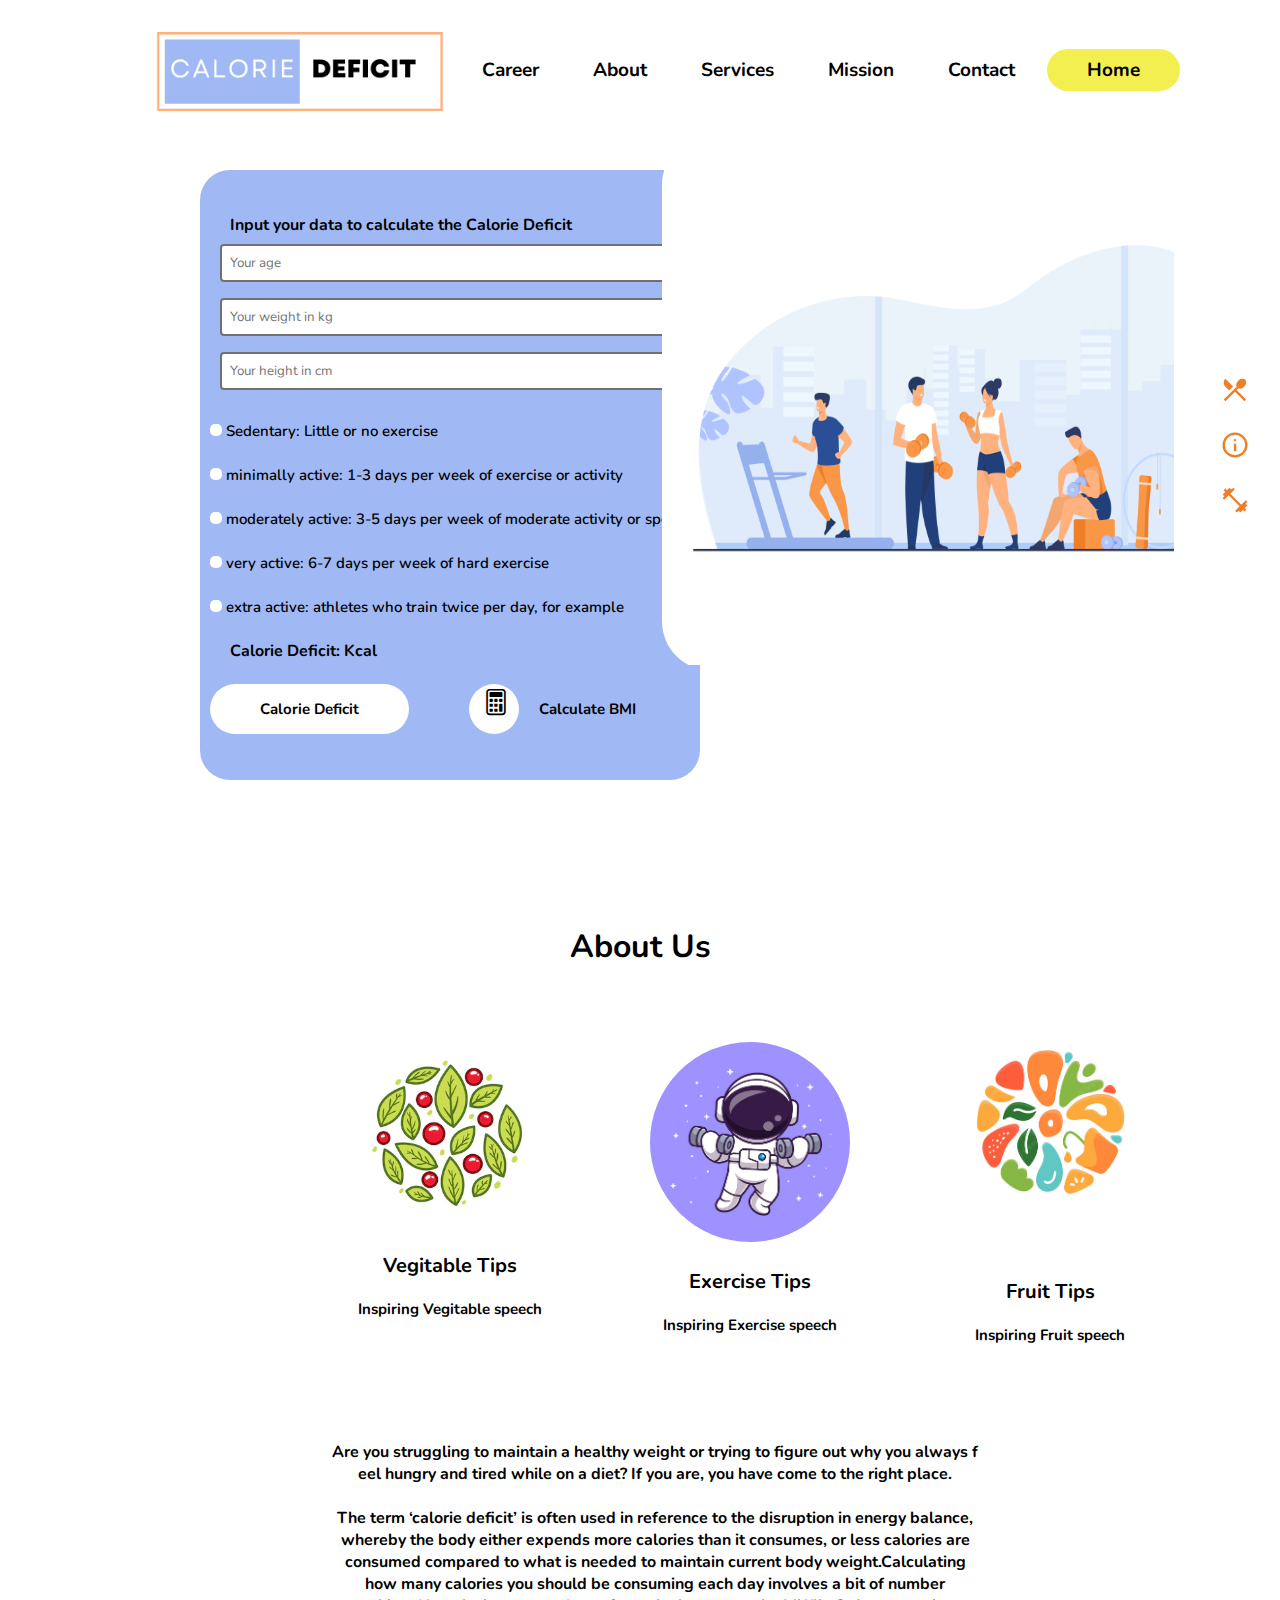
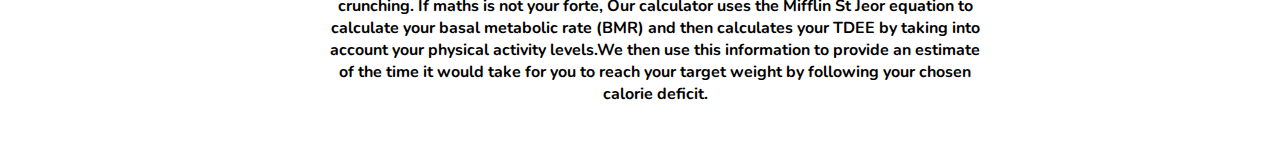
<file: Calorie Deficit/index.html>
<!DOCTYPE html>
<html lang="en">
<head>
	<title>Calorie deficit</title>
	<meta charset="UTF-8">
	<meta name="viewport" content="width=device-width, initial-scale=1">
    <link rel="stylesheet" type="text/css" href="style.css">
    <link href="https://fonts.googleapis.com/css?family=Nunito:400,600,700,800,900&display=swap" rel="stylesheet">
    <link href="https://stackpath.bootstrapcdn.com/font-awesome/4.7.0/css/font-awesome.min.css" rel="stylesheet">
    <link rel="stylesheet" href="https://cdn.jsdelivr.net/npm/bootstrap-icons@1.3.0/font/bootstrap-icons.css">
    <link rel="stylesheet" href="https://fonts.googleapis.com/css2?family=Material+Symbols+Outlined:opsz,wght,FILL,GRAD@48,400,0,0" />
    <link rel="stylesheet" href="style_2.css">
    <script src="script.js"></script>
    
</head>
<body>
	<div class="header">
     <div class="navbar">
         <div class="logo">
             <a href="#"><img src="images/image/logo.png"></a>
         </div>
         <div class="menu">
                <ul>
                    <li>Career</li>
                    <li><a href="#about">About</a></li>
                    <li>Services</li>
                    <li><a href="#about">Mission</a></li>
                    <li>Contact</li>
                </ul>
            
        </div>
        <div class="login-btn"><a href="index.html">Home</a></div>
     </div>   

     <div class="banner">
         <div class="app-text">
                <div class="content">
                    <br>
                    <br>
                <h4>Input your data to calculate the Calorie Deficit</h4>
            
                    <input class="input" type="number" placeholder="Your age" name="age" id="age"><br>
                    <input type="number" placeholder="Your weight in kg" name="weight" id="weight"><br>
                    <input type="number" placeholder="Your height in cm" name="height" id="height"><br><br>
                    
        
                    <div class="wrapper1"> 
                        <form action="#">
                            <input type="checkbox" class="box1" id="Sedentary" onclick="isChecked()">
                            <label for="vehicle1">Sedentary: Little or no exercise</label><br><br>
                        </form>
                    </div>
        
                    <div class="wrapper2"> 
                        <form action="#">
                            <input type="checkbox" class="box1" id="minimally" onclick="isChecked()">
                            <label for="vehicle1">minimally active: 1-3 days per week of exercise or activity</label><br><br>
                        </form>
                    </div>
        
                    <div class="wrapper3"> 
                        <form action="#">
                            <input type="checkbox" class="box1" id="moderately" onclick="isChecked()">
                            <label for="vehicle1">moderately active: 3-5 days per week of moderate activity or sports</label><br><br>
                        </form>
                    </div>
        
                    <div class="wrapper4"> 
                        <form action="#">
                            <input type="checkbox" class="box1" id="very" onclick="isChecked()">
                            <label for="vehicle1">very active: 6-7 days per week of hard exercise</label><br><br>
                        </form>
                    </div>
        
                    <div class="wrapper5"> 
                        <form action="#">
                            <input type="checkbox" class="box1" id="extra" onclick="isChecked()">
                            <label for="vehicle1">extra active: athletes who train twice per day, for example</label><br><br>
                        </form>
                    </div>
                   <h4>Calorie Deficit: <output name="result" id="result"></output> Kcal</h4><br>
                   <div class="btn-group">
                    <div class="signup-btn" value="Calculate" onclick="addNum()">Calorie Deficit</div>
                    <div class="play-btn">
                        <div class="play-btn-inner">
                            <i class="bi bi-calculator"></i>
                        </div>
                        <span>Calculate BMI</span>
                    </div>
                </div>
                </div>
                


         </div>
         <div class="app-picture">
            <img src="images/image/8225.jpg" width="700px" height="530">
         </div>
         
     </div>
   
     <div id = "about" class="about-services">
        <h1 id = "about">About Us</h1><br><br>
        <ul>
            <li>
                <img src="images/image/veg1.png">
                <br>
                <h1>Vegitable Tips</h1>
                <p>Inspiring Vegitable speech</p>
            </li>
            <li>
                <img src="images/image/ex1.png">
                <h1>Exercise Tips</h1>
                <p>Inspiring Exercise speech</p>
            </li>
            <li>
                <img src="images/image/fur2.png"><br><br><br>
                <h1>Fruit Tips</h1>
                <p>Inspiring Fruit speech</p> <br>
            </li>
        </ul>
         <br>
         <br><br>
         <h4 id="message">Are you struggling to maintain a healthy weight or trying to figure out why you always f
            eel hungry and tired while on a diet? If you are, you have come to the right place. </h4>  
            
            <br>
            <h4 id="message">The term ‘calorie deficit’ is often used in reference to the disruption in energy balance, whereby the 
                body either expends more calories than it consumes, or less calories are consumed compared to what is 
                needed to maintain current body weight.Calculating how many calories you should be consuming each day 
                involves a bit of number crunching. If maths is not your forte, Our calculator uses the Mifflin St Jeor 
                equation to calculate your basal metabolic rate (BMR) and then calculates your TDEE by taking into account your 
                physical activity levels.We then use this information to provide an estimate of the time it would take for you to 
                reach your target weight by following your chosen calorie deficit. </h4>  
         <br>
         <br>
     </div>

     <div class="social-icons">
         <ul>
            <li><a href="food.html"><i class=""><span class="material-symbols-outlined">restaurant_menu</span></i></a></li>
            <li><a href="mobile.html"><span class="material-symbols-outlined">info</span></a></li>
            <li><a href="video.html"><span class="material-symbols-outlined">fitness_center</span></a></li>
         </ul>
     </div>
    </div>
    
</body>
</html>
</file>
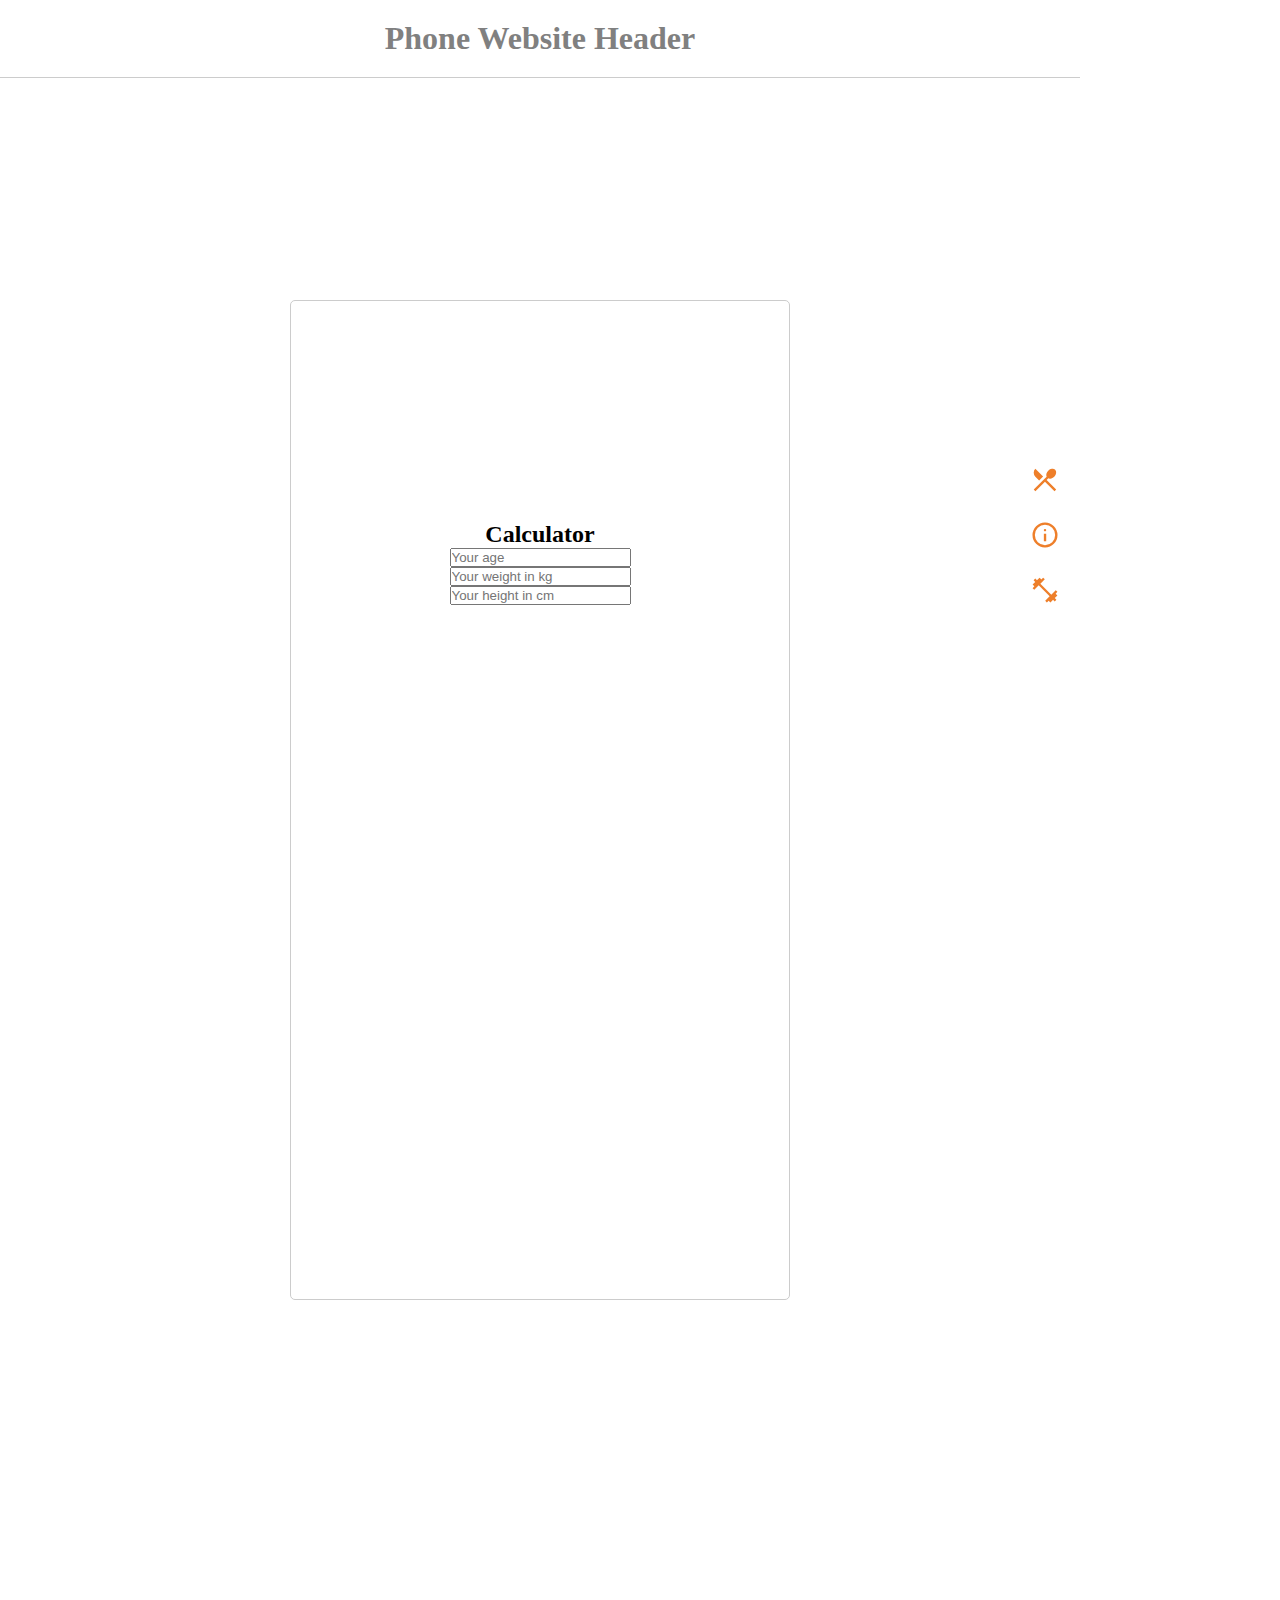
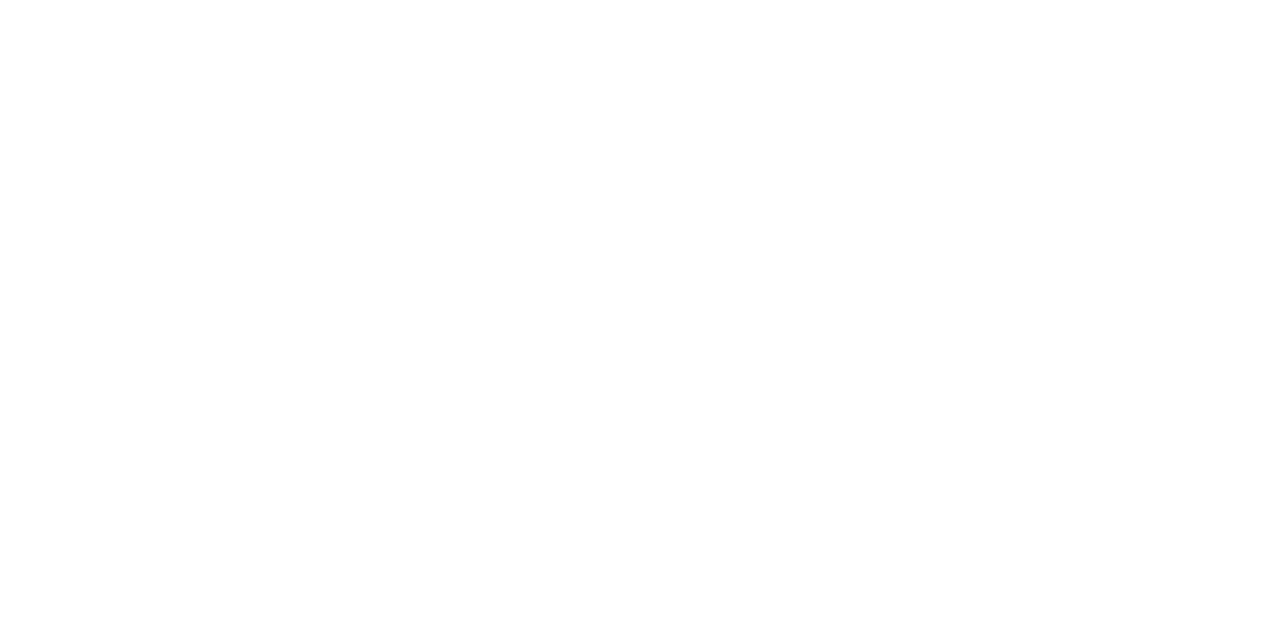
<file: Calorie Deficit/food/index.html>
<!DOCTYPE html>
<html lang="en">
<head>
  <meta charset="UTF-8">
  <meta name="viewport" content="width=device-width, initial-scale=1.0">
  <title>Phone Website Template</title>
  <link href="https://fonts.googleapis.com/css?family=Nunito:400,600,700,800,900&display=swap" rel="stylesheet">
  <link href="https://stackpath.bootstrapcdn.com/font-awesome/4.7.0/css/font-awesome.min.css" rel="stylesheet">
  <link rel="stylesheet" href="https://cdn.jsdelivr.net/npm/bootstrap-icons@1.3.0/font/bootstrap-icons.css">
  <link rel="stylesheet" href="https://fonts.googleapis.com/css2?family=Material+Symbols+Outlined:opsz,wght,FILL,GRAD@48,400,0,0" />
  <style>
    * {
  margin: 0;
  padding: 0;
  box-sizing: border-box;
}

header {
    top:0;
    left: 0%;
    width: 1080px;
    background-color: #ffffff;
    color: grey;
    text-align: center;
    padding: 20px;
    position: fixed;
    border-bottom: 1px solid #ccc;

}

.container {
    padding: 20px;
    margin-top: 200px;
}
.calculator{
text-align: center;
width: 500px;
height: 1000px;
border-radius: 5px;
border: 1px solid #ccc;
margin-top: 300px;
}
body{
    width: 1080px;
    height: 1920px;
}
.social-icons{
    text-decoration: none;
    position: fixed;
    left: 1020px;
    top: 50%;
}

.social-icons ul li{
    margin-top: 5px;
    text-align: center;
    list-style-type: none;
    cursor: pointer;
}

.social-icons ul li span{
    height: 50px;
    color: #ee7f2a;
    padding: 10px;
    display: block;
    font-size: 30px;
}

.social-icons ul li span:hover{
    transition: 0.4s;
    font-size: 50px;
    position: relative;
    border-radius: 50%;
    color: rgb(0, 0, 0)
}
  </style>
</head>
<body>
  <header>
    <h1>Phone Website Header</h1>
  </header>
  <center>
<div class="calculator">
    <div class="container">
        <h2>Calculator</h2>
        <input class="input" type="number" placeholder="Your age" name="age" id="age"><br>
        <input type="number" placeholder="Your weight in kg" name="weight" id="weight"><br>
        <input type="number" placeholder="Your height in cm" name="height" id="height"><br>
    </div>
</div>
</center>
<div class="social-icons">
    <ul>
       <li><span class="material-symbols-outlined" onclick="location='3_youtube/youtube.html'">restaurant_menu</span></li>
       <li><span class="material-symbols-outlined" onclick="location='3_youtube/youtube.html'">info</span></li>
       <li><span class="material-symbols-outlined" onclick="location='3_youtube/youtube.html'">fitness_center</span></li>
    </ul>
</div>


</body>
</html>
</file>
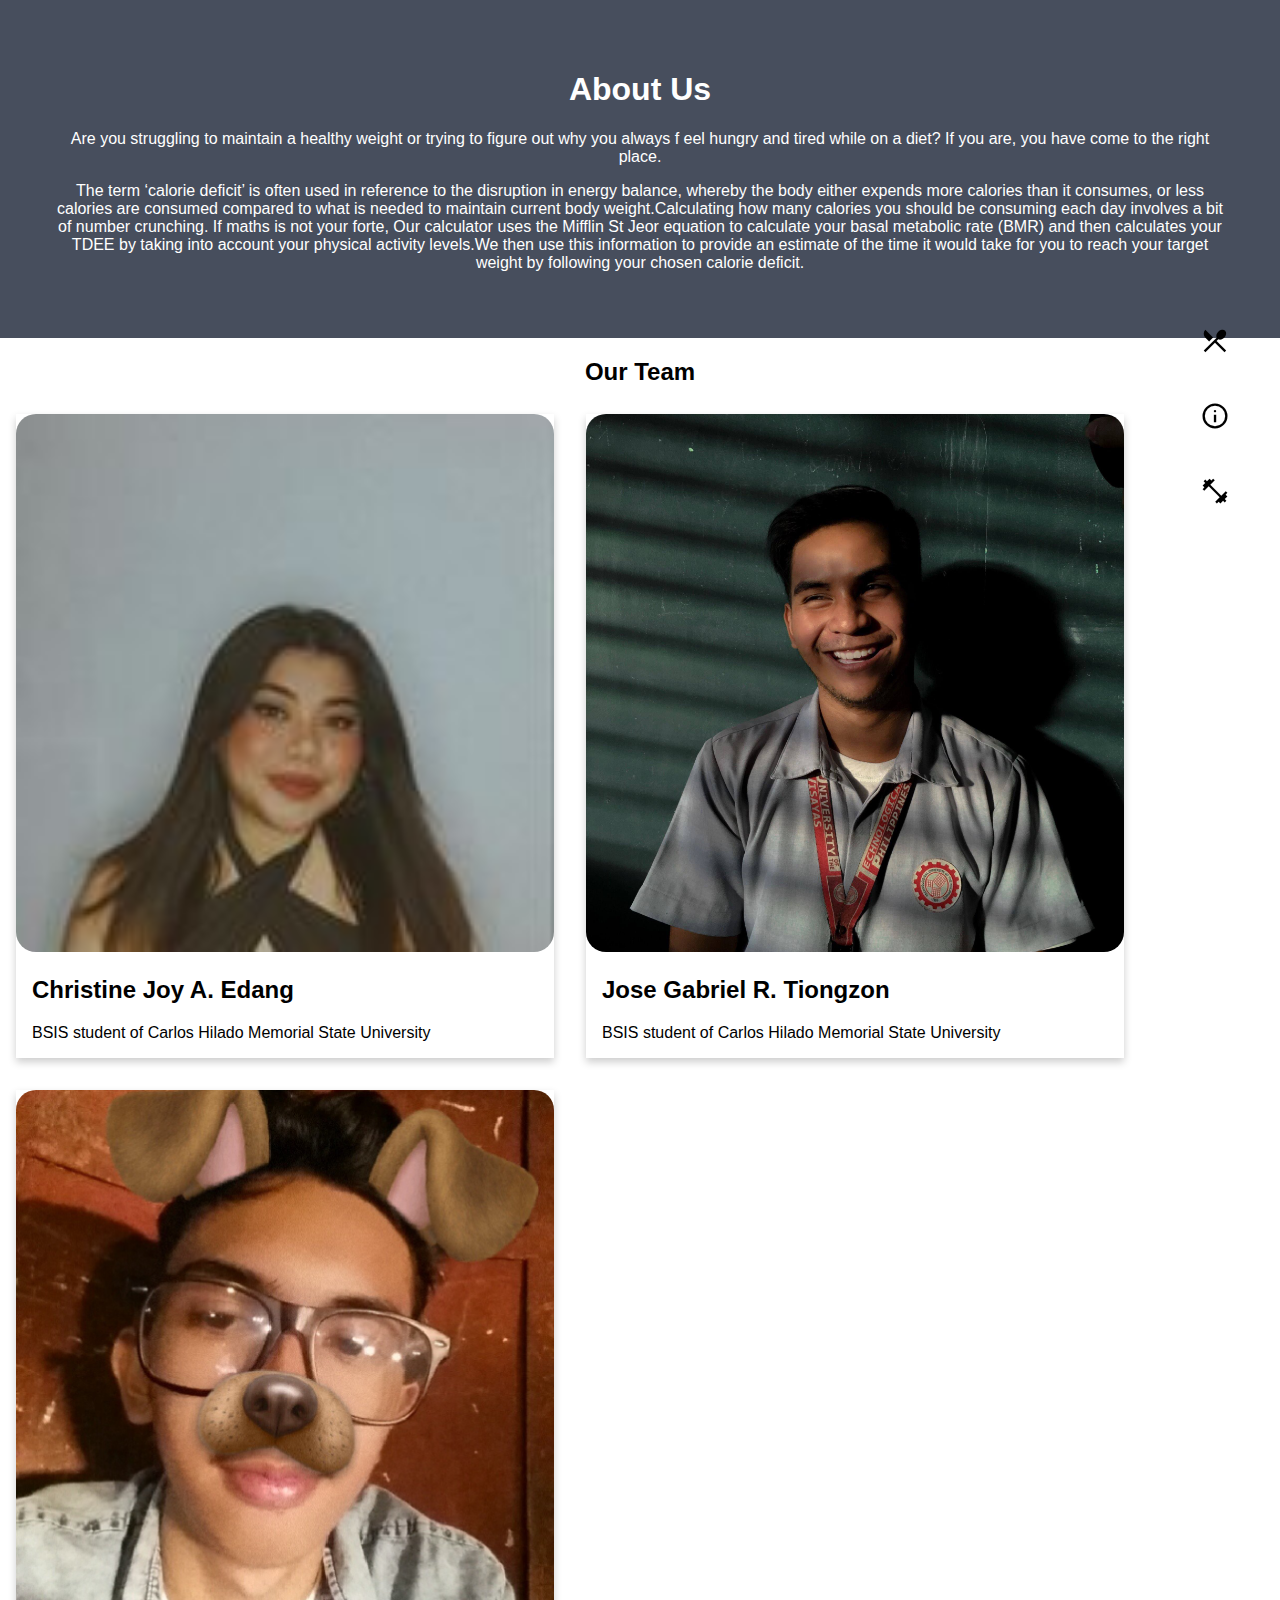
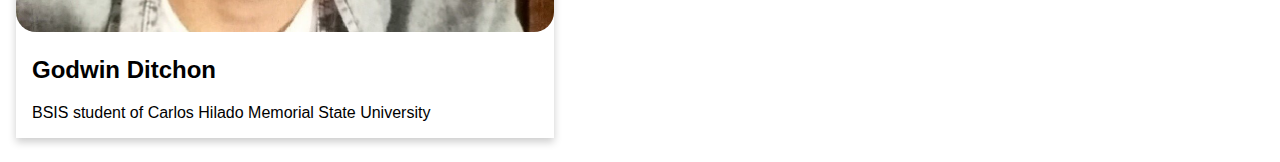
<file: Calorie Deficit/about.html>
<!DOCTYPE html>
<html>
<head>
    <link rel="stylesheet" href="https://fonts.googleapis.com/css2?family=Material+Symbols+Outlined:opsz,wght,FILL,GRAD@48,400,0,0" />
    <link rel="stylesheet" href="style_about.css">
<meta name="viewport" content="width=device-width, initial-scale=1">
<style>
body {
  font-family: Arial, Helvetica, sans-serif;
  margin: 0;
}

html {
  box-sizing: border-box;
}

*, *:before, *:after {
  box-sizing: inherit;
}

.column {
  float: left;
  width: 570px;
  margin-bottom: 16px;
  padding: 0 8px;
  
}
img{
  border-radius: 20px;
}
.card {
  box-shadow: 0 4px 8px 0 rgba(0, 0, 0, 0.2);
  margin: 8px;
}

.about-section {
  padding: 50px;
  text-align: center;
  background-color: #474e5d;
  color: white;
}

.container {
  padding: 0 16px;
}

.container::after, .row::after {
  content: "";
  clear: both;
  display: table;
}

.title {
  color: grey;
}

.button {
  border: none;
  outline: 0;
  display: inline-block;
  padding: 8px;
  color: white;
  background-color: #000;
  text-align: center;
  cursor: pointer;
  width: 100%;
}

.button:hover {
  background-color: #555;
}

@media screen and (max-width: 650px) {
  .column {
    width: 100%;
    display: block;
  }
}
</style>
</head>
<body>

<div class="about-section">
  <h1>About Us</h1>
  <p>Are you struggling to maintain a healthy weight or trying to figure out why you always f
    eel hungry and tired while on a diet? If you are, you have come to the right place. </p>
    
  <p>The term ‘calorie deficit’ is often used in reference to the disruption in energy balance, whereby the 
    body either expends more calories than it consumes, or less calories are consumed compared to what is 
    needed to maintain current body weight.Calculating how many calories you should be consuming each day 
    involves a bit of number crunching. If maths is not your forte, Our calculator uses the Mifflin St Jeor 
    equation to calculate your basal metabolic rate (BMR) and then calculates your TDEE by taking into account your 
    physical activity levels.We then use this information to provide an estimate of the time it would take for you to 
    reach your target weight by following your chosen calorie deficit.</p>
</div>

<h2 style="text-align:center">Our Team</h2>
<div class="row">
  <div class="column">
    <div class="card">
      <img src="images/ed.jpg" alt="Jane" style="width:100%">
      <div class="container">
        <h2>Christine Joy A. Edang</h2>
        <p class="title"></p>
        <p>BSIS student of Carlos Hilado Memorial State University</p>
      </div>
    </div>
  </div>

  <div class="column">
    <div class="card">
      <img src="images/jg.jpg" alt="Mike" style="width:100%">
      <div class="container">
        <h2>Jose Gabriel R. Tiongzon</h2>
        <p class="title"></p>
        <p>BSIS student of Carlos Hilado Memorial State University</p>
      </div>
    </div>
  </div>
  
  <div class="column">
    <div class="card">
      <img src="images/win.jpg" alt="John" style="width:100%">
      <div class="container">
        <h2>Godwin Ditchon</h2>
        <p class="title"></p>
        <p>BSIS student of Carlos Hilado Memorial State University</p>
      </div>
    </div>
  </div>
</div>
<div class="social-icons">
    <ul>
       <li><a href="food.html"><i class=""><span class="material-symbols-outlined">restaurant_menu</span></i></a></li>
       <li><a href="about.html"><span class="material-symbols-outlined">info</span></a></li>
       <li><a href="video.html"><span class="material-symbols-outlined">fitness_center</span></a></li>
    </ul>
</div>

</body>
</html>
</file>
<file: Calorie Deficit/style.css>
*{
    margin: 0;
    padding: 0;
    box-sizing: border-box;
    font-family: 'Nunito', sans-serif;
}

a{
    text-decoration: none;
}

ul{
    list-style: none;
}

.header{
    width: 100%;
    height: 60vh;
    background-color: #fff;
    position: relative;
}

.header .navbar{
    width: 100%;
    height: 80px;
    display: flex;
    justify-content: space-between;
    align-items: center;
    position: absolute;
    margin-top: 30px;
}

.menu ul li{
    display: inline-block;
    padding: 0 25px;
    cursor: pointer;
    font-size: 19px;
    font-weight: 700;
    line-height: 80px;
    align-items: center;
}
.menu ul li a{
    color: #000;
}
.login-btn{
    display: block;
    font-size: 19px;
    font-weight: 700;
    cursor: pointer;
    border-radius: 30px;
    background-color: #f3ef51;
    padding: 8px 40px;
    margin-right: 100px;
}

.logo img{
    margin-top: 10px;
    margin-left: 150px;
    width: 300px;
    height: inherit;
}

.login-btn a{
    color: #000;
}

.banner{
    width: 80%;
    height: 70%;
    position: absolute;
    top: 25%;
    left: 150px;
    color: #fff;
}
.video {
    position: relative;
    left: 0;
    top: 0;
    opacity: 1;
  }
.app-picture{
    margin-top: 40px;
    border-radius:50px;  
    overflow: hidden;
    position: relative;
}

.app-text{
    width: 50%;
    float: left;
    padding-left: 50px;
}

.app-text h3{
    margin-top: 100px;
    font-size: 17px;
    color: #000;
    font-weight: 400;
    letter-spacing: 2px;
    text-transform: uppercase;
}

.app-text h1{
    font-size: 51px;
    position: relative;
    color: #000;
    margin-top: 30px;
    font-weight: 700;
    line-height: 1;
}

.app-text p{
    font-size: 19px;
    margin: 30px 30px 30px 0;
    letter-spacing: 1px;
    color: #000;
    padding-right: 250px;
}

.btn-group{
    display: flex;
    width: 100%;
    position: relative;
}

.btn-group .signup-btn{
    cursor: pointer;
    display: block;
    color: #000;
    text-align: center;
    font-size: 15px;
    font-weight: 700;
    border-radius: 32px;
    background-color: #ffffff;
    padding: 15px 50px;
    margin-left: 10px;
}


.btn-group .play-btn{
    margin-left: 60px;
    display: inline-flex;
}

.btn-group span{
    color: #000;
    font-size: 15px;
    font-weight: 700;
    margin: auto 20px;
    cursor: pointer;
}

.play-btn-inner{
    height: 50px;
    width: 50px;
    border: 2px solid transparent;
    border-radius: 50%;
    background-color: rgb(255, 255, 255);
}

.play-btn-inner i{
    padding: 20px 12px;
    color: black;
    font-size: 26px;
    cursor: pointer;
}

.about-services{

    position: absolute;
    top: 125%;
    width: 100%;
    text-align: center;
    margin-top: 250px;
    padding: 0 300px;
}

.about-services ul{
    display: inline-flex;
    margin: 30px auto;
    text-align: center;
}

.about-services ul li{
    margin: 0 50px;
    cursor: pointer;
}

.about-services ul li img{
    border-radius: 50%;
    width: 200px;
    height: auto;
}

.about-services ul li h1{
    font-size: 20px;
    margin-top: 20px;
}

.about-services ul li p{
    font-size: 15px;
    margin-top: 20px;
    font-weight: 700;
}

.social-icons{
    position: fixed;
    right: 20px;
    top: 40%;
}

.social-icons ul li{
    margin-top: 5px;
    text-align: center;
}

.social-icons ul li span{
    height: 50px;
    color: #ee7f2a;
    padding: 10px;
    display: block;
    font-size: 30px;
}

.social-icons ul li span:hover{
    transition: 0.4s;
    font-size: 50px;
    position: relative;
    border-radius: 50%;
    color: rgb(0, 0, 0)
}

.border{
    border-radius: 50;
}
#border{
    border-radius: 50%;
    border-image: url(images/image/ex1.png);
}
</file>
<file: Calorie Deficit/style_2.css>
input[type=number]{
    width: 450px;
    border: 2px solid rgba(0, 0, 0, 0.555);
    border-radius: 4px;
    margin: 8px 0;
    outline: none;
    padding: 8px;
    box-sizing: border-box;
    transition: .3s;
    margin-left: 20px;
}
input[type=number]:focus{
    border-color: rgb(0, 0, 0);
    box-shadow: 0 0 8px 0 rgb(0, 0, 0);
}

input[type="checkbox"]{
    margin-left: 10px;
    appearance: none;
    -webkit-appearance: none;
    height: 12px;
    width: 12px;
    background-color: #fff;
    border-radius: 5px;
    cursor: pointer;
}
label{
    font-size: 15px;
    font-weight: 600;
    color: black;
}
.app-picture{
    margin-top: 0px;
}
h4{
    margin-left: 30px;
    color: black    ;
}
.content{
    margin-top: 35px;
    border-radius: 30px;
    margin-right:200px;
    background-color: #a0b9f4;
    height: 610px;
    width: 500px;
}
.btn-group .signup-btn :hover{
    background-color: #a0b9f4;
}
.ans{
    margin-left: -30px;
}
</file>
<file: Calorie Deficit/style_about.css>
.social-icons{
    margin-top: 20px;
    position: fixed;
    right: 30px;
    top: 30%;
}

.social-icons ul li{
    color: rgb(255, 255, 255);
    margin-top: 5px;
    text-align: center;
}

.social-icons ul li a{
    color: rgb(255, 255, 255);
    padding: 10px;
    display: block;
    font-size: 30px;
}
.social-icons ul li span{
  color: rgb(0, 0, 0);
  padding: 10px;
  display: block;
  font-size: 30px;
}
.social-icons ul li span:hover{
    transition: 0.4s;
    font-size: 40px;
    background-color: #ffffff;
    color: #ee7f2a;
    transition: 0.5s;
}
</file>
